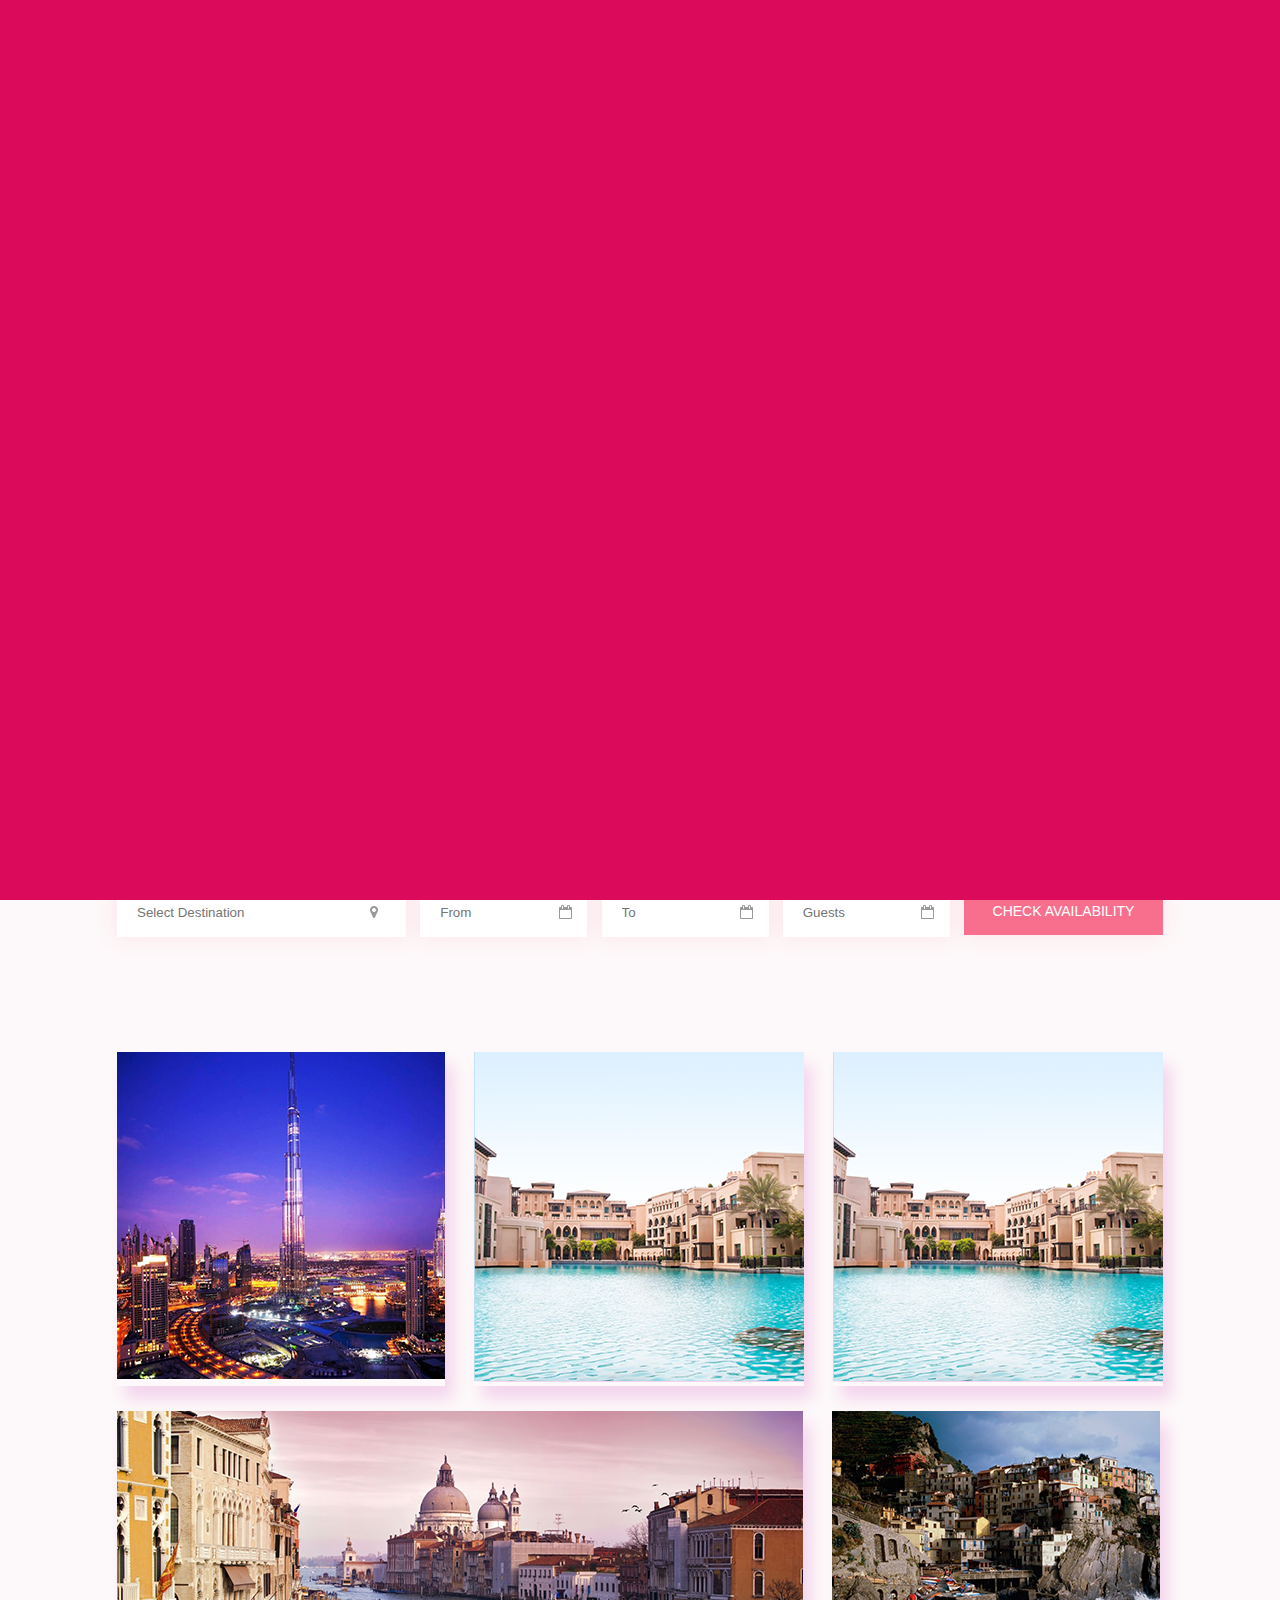
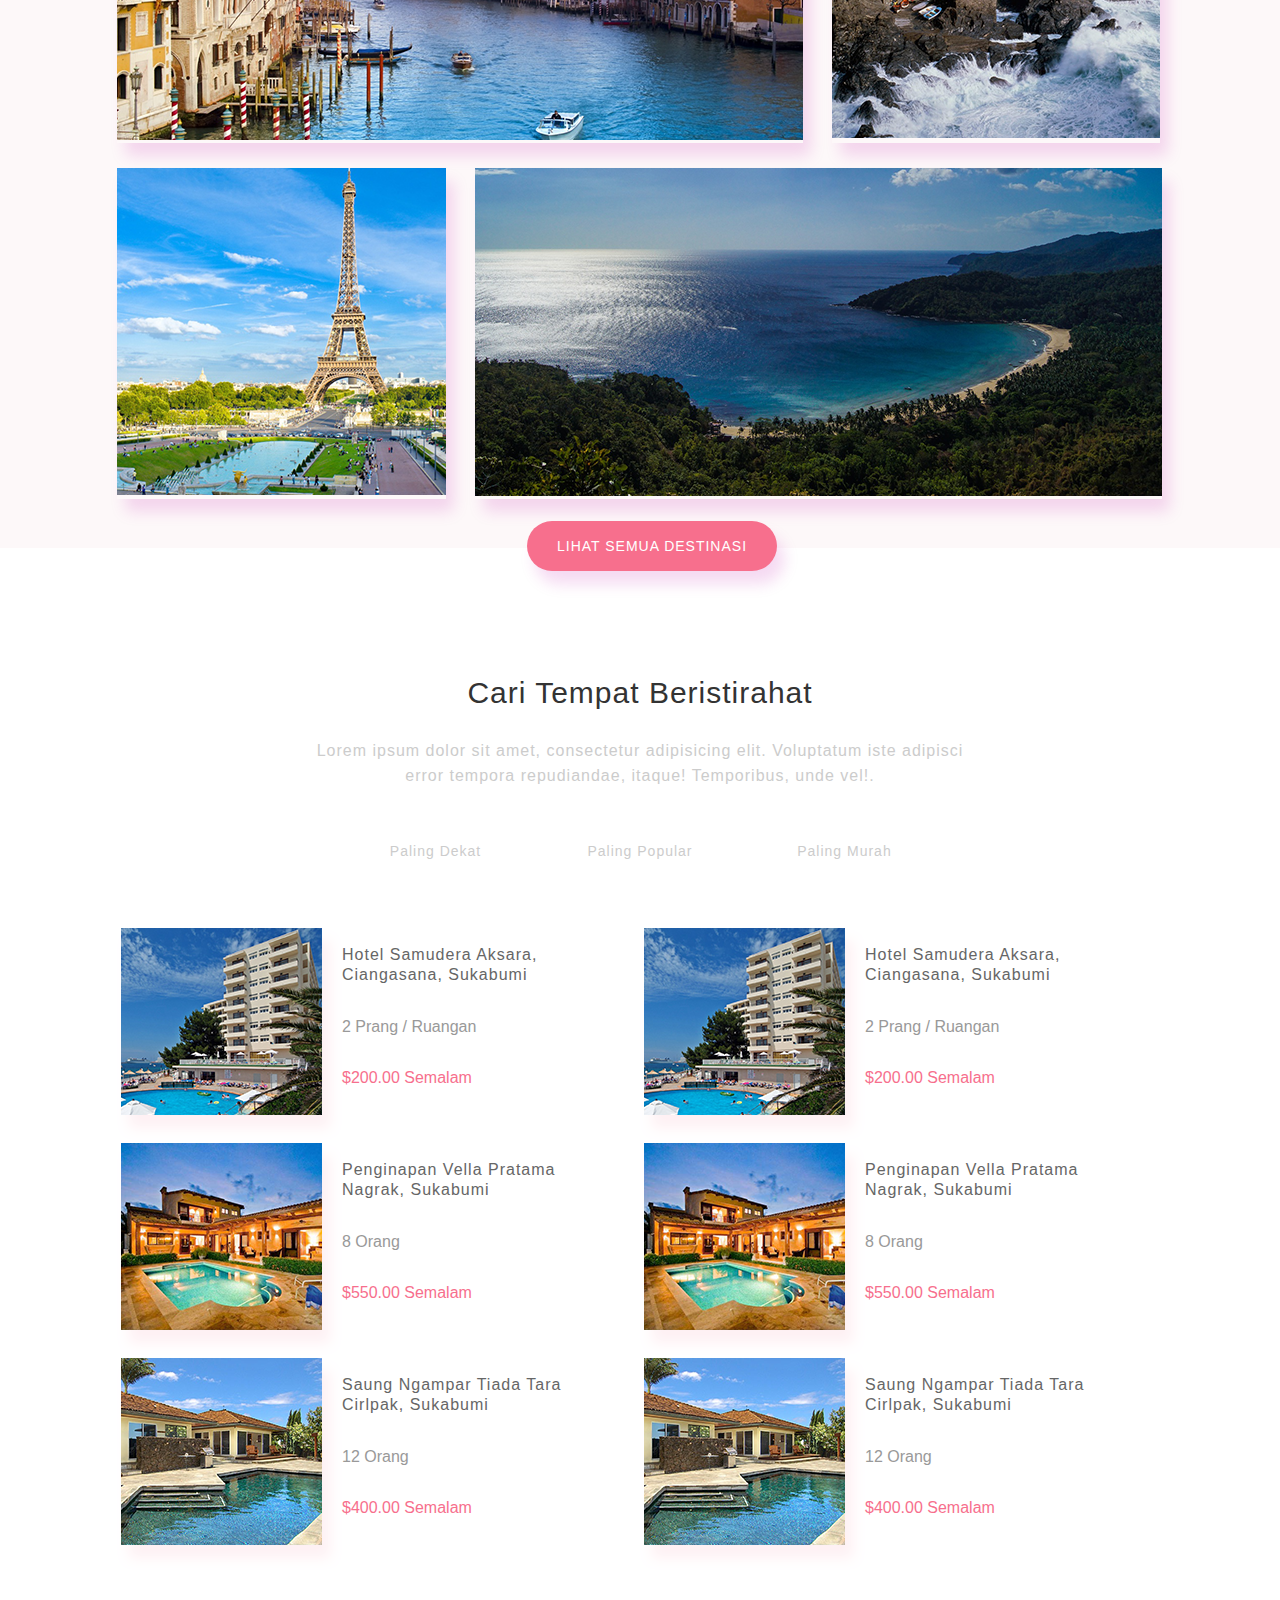
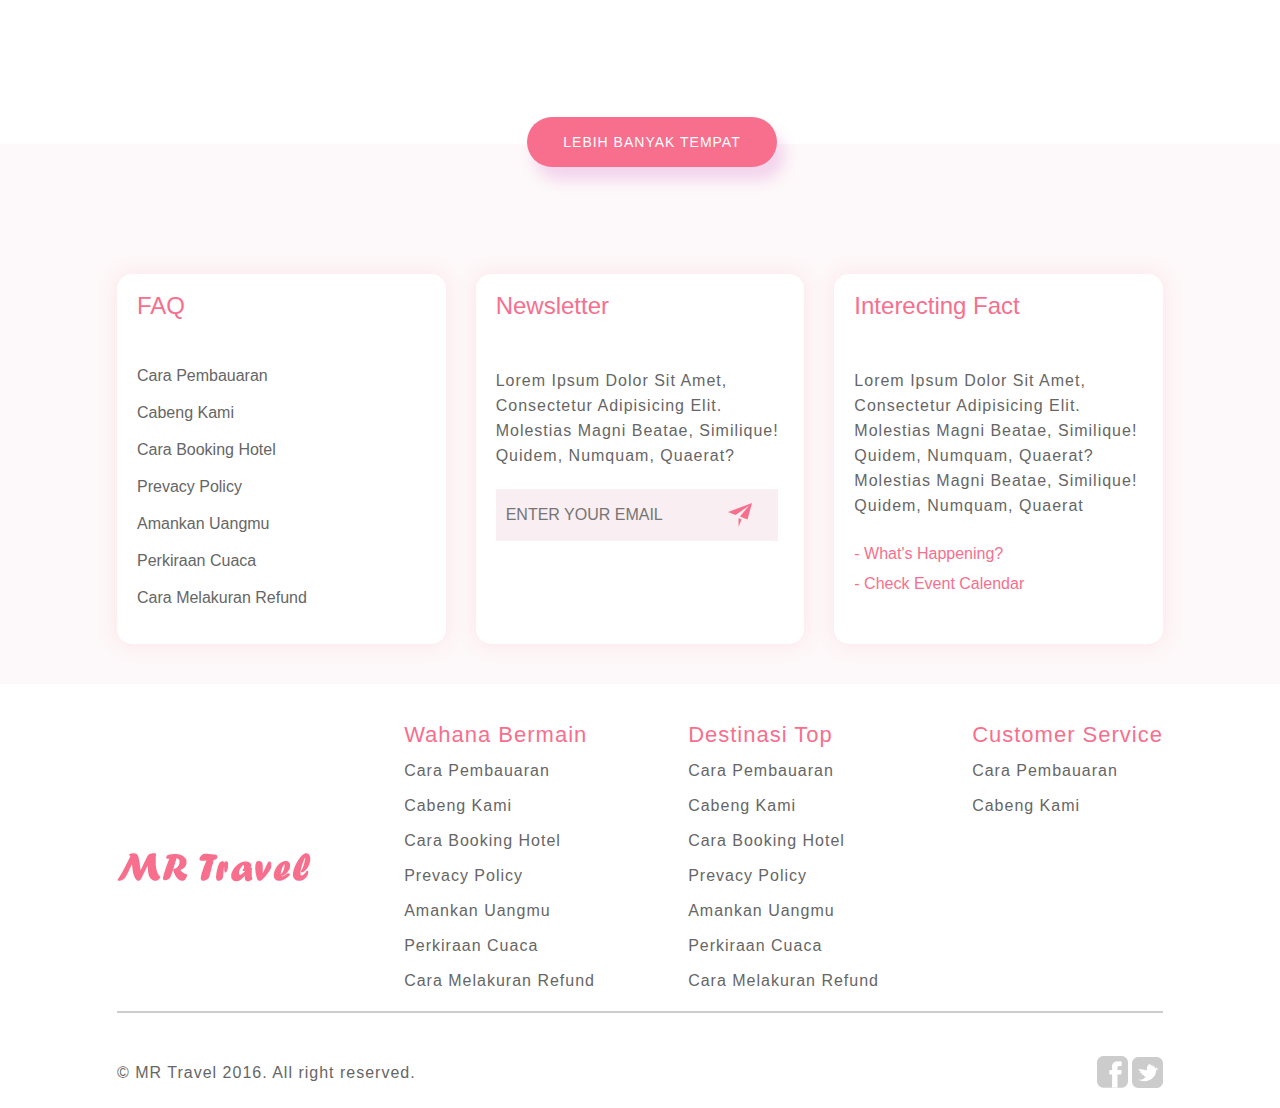
<file: index.html>
<!DOCTYPE html>
<html lang="en">
<head>
	<meta charset="UTF-8">
	<meta name="viewport" content="width=device-width, initial-scale=1.0">
	<title>Clean-Travel-Website</title>
	<link rel="stylesheet" href="css/reset.css">
	<link rel="stylesheet" href="css/style.css">
</head>
<body>
	<div class="main-wrappers">
		<!-- header -->
		<header>
			<div class="header wrapper">
				<div class="header-menu wrapper">
					<a href="index.html" class="logo">
						<img src="img/logo-travel.png" alt="Logo">
					</a>
					<nav class="header-menu-nav">
						<ul class="haeder-menu-nav_items">
							<li>
								<a href="index.html">accomodations</a>
							</li>
							<li>
								<a href="#accomodations">events</a>
							</li>
							<li>
								<a href="#destinations">destinations</a>
							</li>
							<li>
								<a href="#tripguides">trip guides</a>
							</li>
							<li>
								<a href="#about" class="header-menu-last">about us</a>
							</li>
						</ul>
					</nav>
				</div>
				<div class="main-search">
					<h1>welcome to mr travel<br> play and explorer</h1>
					<div class="search wrapper">
						<input type="text" placeholder="Cari Lokasi" class="search-cari" maxlength="30">
						<button class="btn-search">go</button>
					</div>	
				</div>
			</div>
		</header>
		<!--end header -->
		<!-- accomodation -->
		<section class="accomodation" id="accomodations">
			<div class="booking wrapper">
				<h2>buat sebuah agenda</h2>
				<div class="form-select">
					<input type="text" class="select-btn-bg" placeholder="select destination" maxlength="15">
					<input type="text" class="btn-form" placeholder="from" maxlength="15">
					<input type="text" class="btn-form" placeholder="to" maxlength="15">
					<input type="text" class="btn-form guets" placeholder="guests" maxlength="15">
					<button class="btn-check">check availability</button>
				</div>
				<div class="fotos-treval">
					<div class="fotos-trevel-container">
						<div class="fotos-treval-items">
							<img src="img/rectangle4.png" alt="City">
							<!-- hover -->
							<figcaption class="info-hover">
								<div class="info-hover-icon">
									<img src="img/Shape 1.png" alt="Icon" class="shape-img">
								</div>
								<h2>Dubai</h2>
								<p>الإمارات العربية المتحدة‎</p>
							</figcaption>
							<!--end hover -->
						</div>
						<div class="fotos-treval-items">
							<img src="img/rectangle2.png" alt="City">
							<!-- hover -->
							<figcaption class="info-hover">
								<div class="info-hover-icon">
									<img src="img/Shape 1.png" alt="Icon" class="shape-img">
								</div>
								<h2>raja ampat beach</h2>
								<p>indonesia</p>
							</figcaption>
							<!--end hover -->
						</div>
						<div class="fotos-treval-items one">
							<img src="img/rectangle2.png" alt="City">
							<!-- hover -->
							<figcaption class="info-hover">
								<div class="info-hover-icon">
									<img src="img/Shape 1.png" alt="Icon" class="shape-img">
								</div>
								<h2>raja ampat beach</h2>
								<p>indonesia</p>
							</figcaption>
							<!--end hover -->
						</div>
					</div>
					<div class="fotos-trevel-container">
						<div class="fotos-treval-items">
							<img src="img/rectangle6.png" alt="City">
							<!-- hover one -->
							<figcaption class="info-hover hover-one">
								<div class="info-hover-icon bg">
									<img src="img/Shape 1.png" alt="Icon" class="shape-img ">
								</div>
								<h2>Venezia</h2>
								<p class="text-bg">Italia</p>
							</figcaption>
							<!--end hover one -->
						</div>
						<div class="fotos-treval-items one">
							<img src="img/rectangle5.png" alt="City">
							<!-- hover -->
							<figcaption class="info-hover">
								<div class="info-hover-icon">
									<img src="img/Shape 1.png" alt="Icon" class="shape-img">
								</div>
								<h2>raja ampat beach</h2>
								<p>indonesia</p>
							</figcaption>
							<!--end hover -->
						</div>
					</div>
					<div class="fotos-trevel-container">					
						<div class="fotos-treval-items">
							<img src="img/rectangle7.png" alt="City">
							<!-- hover -->
							<figcaption class="info-hover">
								<div class="info-hover-icon">
									<img src="img/Shape 1.png" alt="Icon" class="shape-img">
								</div>
								<h2>raja ampat beach</h2>
								<p>indonesia</p>
							</figcaption>
							<!--end hover -->
						</div>
						<div class="fotos-treval-items one">
							<img src="img/rectangle8.png" alt="City">
							<!-- hover one -->
							<figcaption class="info-hover hover-one">
								<div class="info-hover-icon bg">
									<img src="img/Shape 1.png" alt="Icon" class="shape-img ">
								</div>
								<h2>Venezia</h2>
								<p class="text-bg">Italia</p>
							</figcaption>
							<!--end hover one -->
						</div>
					</div>
				</div>
				<button class="btn-submite">lihat semua destinasi</button>
			</div>
		</section>
		<!-- end accomodation -->
		<!-- explore -->
		<section class="explore" id="destinations">
			<div class="cari-tempat">
				<h3>cari tempat beristirahat</h3>
				<p>Lorem ipsum dolor sit amet, consectetur adipisicing elit. Voluptatum iste adipisci<br> error tempora repudiandae, itaque! Temporibus, unde vel!.</p>
			</div>
			<div class="explore-menu">
				<button class="paling">paling dekat</button>
				<button class="paling">paling popular</button>
				<button class="paling">paling murah</button>
			</div>
			<div class="hotel-fotos wrapper">
				<div class="hotel-foto-block">
					<div class="hotel-foto-item">
						<div class="foto-item">
							<img src="img/hotel1.png" alt="hotel">
						</div>
						<div class="item-text">
							<h4>hotel samudera aksara, ciangasana, sukabumi</h4>
							<span class="orang">2 prang / ruangan</span>
							<span class="price">$200.00 semalam</span>
						</div>
					</div>
					<div class="hotel-foto-item">
						<div class="foto-item">
							<img src="img/hotel2.png" alt="hotel">
						</div>
						<div class="item-text">
							<h4>penginapan vella pratama nagrak, sukabumi</h4>
							<span class="orang">8  orang</span>
							<span class="price">$550.00 semalam</span>
						</div>
					</div>
					<div class="hotel-foto-item">
						<div class="foto-item">
							<img src="img/hotel3.png" alt="hotel">
						</div>
						<div class="item-text">
							<h4>saung ngampar tiada tara cirlpak, sukabumi</h4>
							<span class="orang">12 orang</span>
							<span class="price">$400.00 semalam</span>
						</div>
					</div>
				</div>
				<div class="hotel-foto-block">
					<div class="hotel-foto-item">
						<div class="foto-item">
							<img src="img/hotel1.png" alt="hotel">
						</div>
						<div class="item-text">
							<h4>hotel samudera aksara, ciangasana, sukabumi</h4>
							<span class="orang">2 prang / ruangan</span>
							<span class="price">$200.00 semalam</span>
						</div>
					</div>
					<div class="hotel-foto-item">
						<div class="foto-item">
							<img src="img/hotel2.png" alt="hotel">
						</div>
						<div class="item-text">
							<h4>penginapan vella pratama nagrak, sukabumi</h4>
							<span class="orang">8  orang</span>
							<span class="price">$550.00 semalam</span>
						</div>
					</div>
					<div class="hotel-foto-item">
						<div class="foto-item">
							<img src="img/hotel3.png" alt="hotel">
						</div>
						<div class="item-text">
							<h4>saung ngampar tiada tara cirlpak, sukabumi</h4>
							<span class="orang">12 orang</span>
							<span class="price">$400.00 semalam</span>
						</div>
					</div>
				</div>
				<button class="btn-submite more">lebih banyak tempat</button>
			</div>
		</section>
		<!-- end explore -->
		<!-- FAQ -->
		<section class="faq" id="tripguides">
			<div class="faq-bloks wrapper">
				<div class="faqs-block">
					<h6>FAQ</h6>
					<p>cara pembauaran</p>
					<p>cabeng kami</p>
					<p>cara booking hotel</p>
					<p>prevacy policy</p>
					<p>amankan uangmu</p>
					<p>perkiraan cuaca</p>
					<p>cara melakuran refund</p>
				</div>
				<div class="faqs-block tex-up">
					<h6>newsletter</h6>
					<p>Lorem ipsum dolor sit amet, consectetur adipisicing elit. Molestias magni beatae, similique! Quidem, numquam, quaerat?</p>
					<input class="mail" placeholder="enter your email" maxlength="20"></input>
				</div>
				<div class="faqs-block tex-up">
					<h6>interecting Fact</h6>
					<p>Lorem ipsum dolor sit amet, consectetur adipisicing elit. Molestias magni beatae, similique! Quidem, numquam, quaerat?Molestias magni beatae, similique! Quidem, numquam, quaerat</p>
					<span>- what's happening?</span><br>
					<span>- check event calendar</span>
				</div>
			</div>
		</section>
		<!-- end FAQ -->
		<!-- footer -->
		<footer id="about">
			<div class="footer wrapper">
				<div class="footer-contact logo-f">
					<img src="img/logo-travel-footer.png" alt="Logo">
				</div>
				<div class="footer-contact">
					<h6>Wahana bermain</h6>
					<p>cara pembauaran</p>
					<p>cabeng kami</p>
					<p>cara booking hotel</p>
					<p>prevacy policy</p>
					<p>amankan uangmu</p>
					<p>perkiraan cuaca</p>
					<p>cara melakuran refund</p>
				</div>
				<div class="footer-contact">
					<h6>destinasi top</h6>
					<p>cara pembauaran</p>
					<p>cabeng kami</p>
					<p>cara booking hotel</p>
					<p>prevacy policy</p>
					<p>amankan uangmu</p>
					<p>perkiraan cuaca</p>
					<p>cara melakuran refund</p>
				</div>
				<div class="footer-contact">
					<h6>customer service</h6>
					<p>cara pembauaran</p>
					<p>cabeng kami</p>
				</div>
			</div>
			<div class="footer-social wrapper">
				<span>&copy MR Travel 2016. All right reserved.</span>
				<div class="social-icon-footer">
					<a href="#"><img src="img/fb.png" alt="fcbook"></a>
					<a href="#"><img src="img/twitter.png" alt="twitter"></a>
				</div>
			</div>
		</footer>
		<!-- end footer -->
	</div>
	<!-- button -->
	<button class="up" id="toTop"></button>
	<!-- end button -->
	
	<!-- jq script -->
	<!-- preload -->
	<!-- HelloPreload http://hello-site.ru/preloader/ -->
	<style type="text/css">#hellopreloader>p{display:none;}#hellopreloader_preload{display: block;position: fixed;z-index: 99999;top: 0;left: 0;width: 100%;height: 100%;min-width: 1000px;background: #DB0A5B url(http://hello-site.ru//main/images/preloads/tail-spin.svg) center center no-repeat;background-size:104px;}</style>
	<div id="hellopreloader"><div id="hellopreloader_preload"></div></div>
	<script type="text/javascript">var hellopreloader = document.getElementById("hellopreloader_preload");function fadeOutnojquery(el){el.style.opacity = 1;var interhellopreloader = setInterval(function(){el.style.opacity = el.style.opacity - 0.05;if (el.style.opacity <=0.05){ clearInterval(interhellopreloader);hellopreloader.style.display = "none";}},16);}window.onload = function(){setTimeout(function(){fadeOutnojquery(hellopreloader);},1500);};</script>
	<!-- HelloPreload http://hello-site.ru/preloader/ -->
	<!-- end preload -->
	<script
	src="https://code.jquery.com/jquery-3.2.1.min.js"
	integrity="sha256-hwg4gsxgFZhOsEEamdOYGBf13FyQuiTwlAQgxVSNgt4="
	crossorigin="anonymous">
</script>
<script>
	$(function() {
		$(window).scroll(function() {
			if($(this).scrollTop() != 0) {
				$('#toTop').fadeIn(); 
			} else { 
				$('#toTop').fadeOut(); 
			} 
		});
		$('#toTop').click(function() { 
			$('body,html').animate({scrollTop:0},800); 
		});
// scroll
$(function(){
	$('a[href^="#"]').click(function(){
		var target = $(this).attr('href');
    $('html, body').animate({scrollTop: $(target).offset().top}, 800);//800 - длительность скроллинга в мс
    return false; 
}); 
});
//end scroll
});
</script>
<!-- end jq script -->
</body>
</html>
</file>
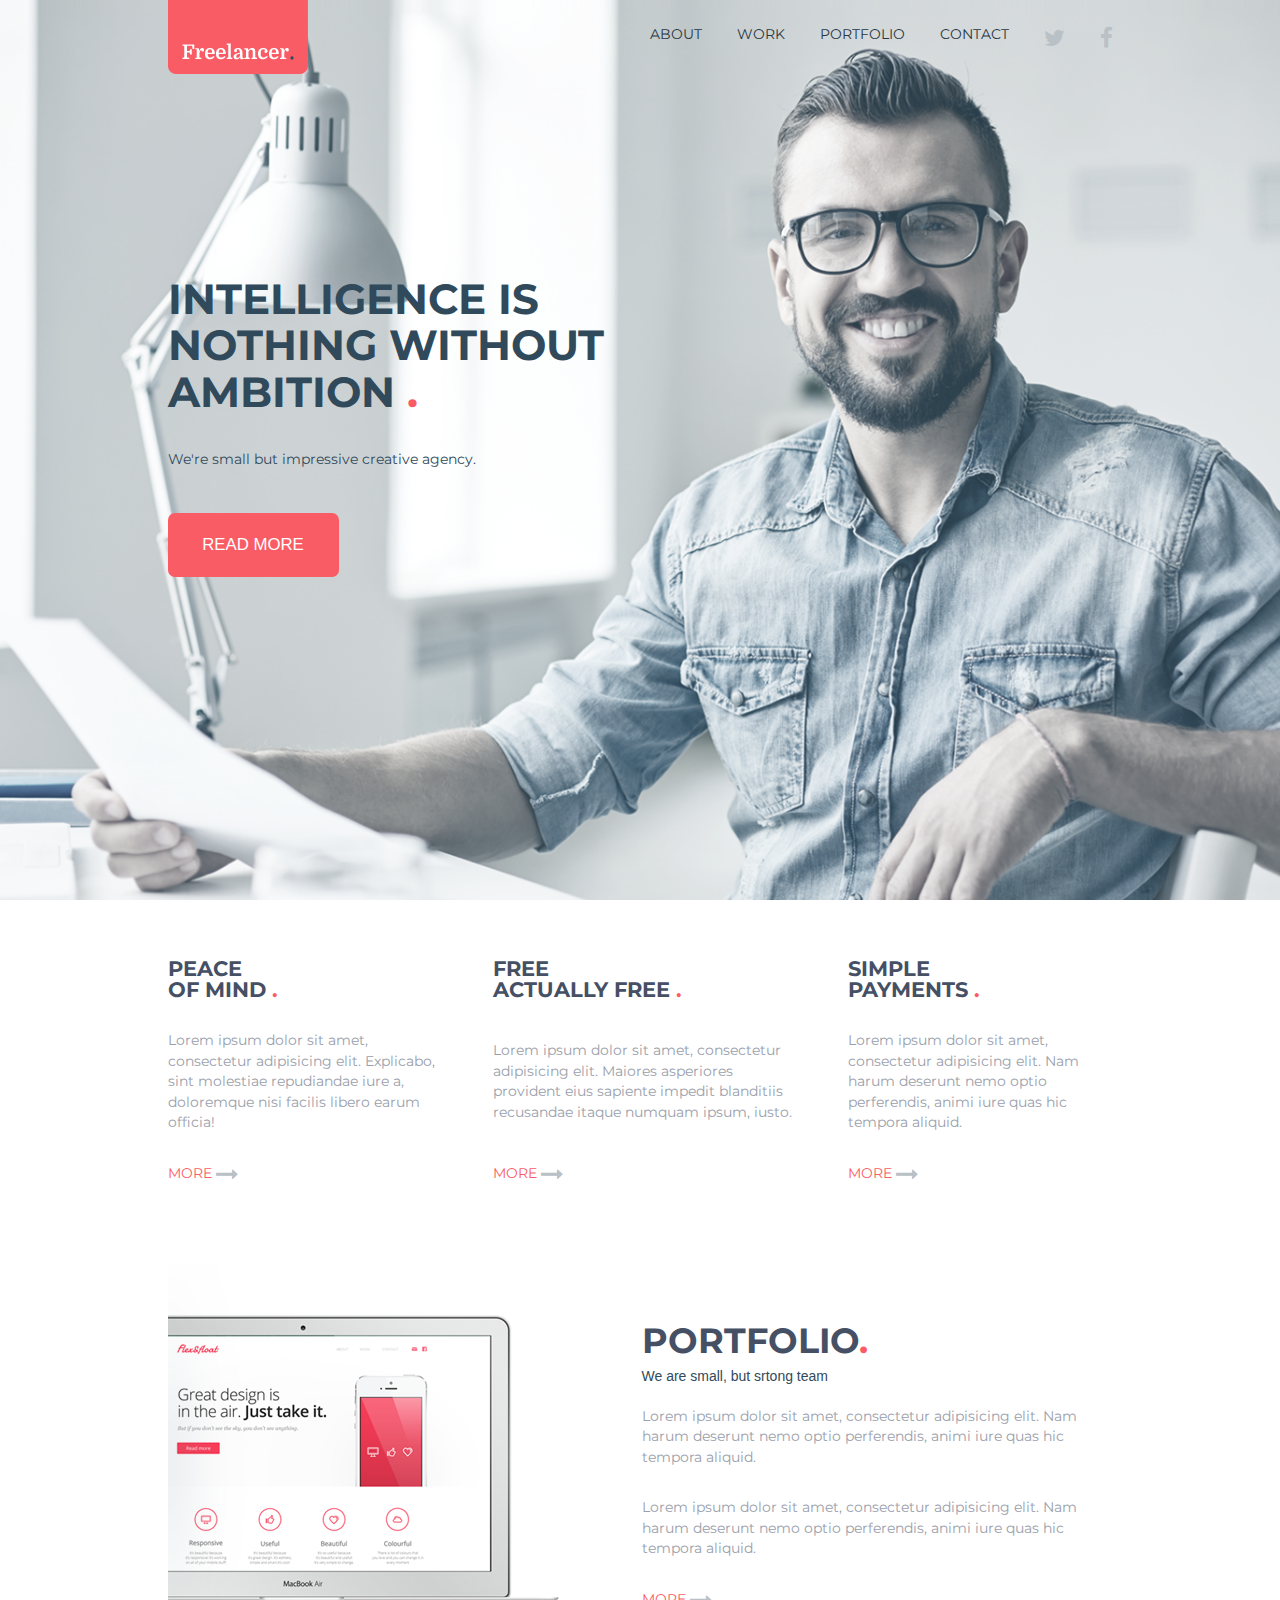
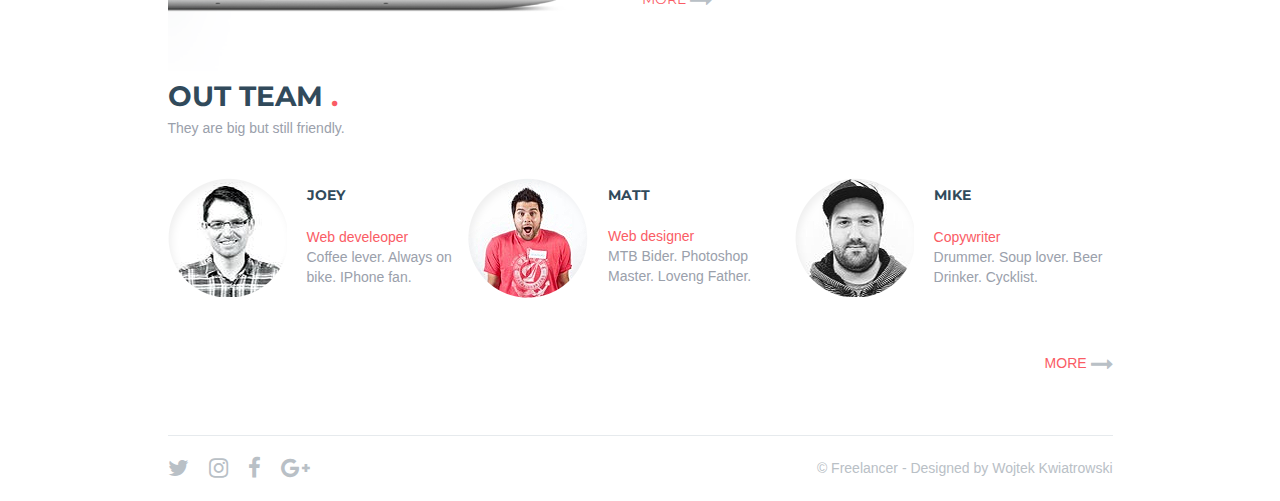
<file: freelancer/Index.html>
<!DOCTYPE html>
<html lang="en">
<head>
	<meta charset="UTF-8">
	<meta name="viewport" content="width=device-width, initial-scale=1">
	<title>Freelancer.</title>
	<link rel="stylesheet" href="style/reset.css">
	<link rel="stylesheet" href="libs/font-avesome/css/font-awesome.min.css">
	<link href="https://fonts.googleapis.com/css?family=Montserrat:400,500,700" rel="stylesheet">
	<link rel="stylesheet" href="style/style.css">	

</head>
<body>
	<!-- wrappers -->
	<div class="wrappers">
		<!-- header -->
		<header class="header">
			<div class="nav-bar container">
				<a href="Index.html" class="logo"><img src="img/Logo.png" alt="logo"></a>
				<ul class="menu">
					<li class="menu-items">
						<a href="Index.html">about</a>
					</li>
					<li class="menu-items">
						<a href="#works">work</a>
					</li>
					<li class="menu-items">
						<a href="#portfolio-main">portfolio</a>
					</li>
					<li class="menu-items">
						<a href="#contact-team">contact</a>
					</li>
					<li class="menu-items">
						<a href=""><i class="fa fa-twitter" aria-hidden="true"></i></a>
					</li>
					<li class="menu-items">
						<a href=""><i class="fa fa-facebook" aria-hidden="true"></i></a>
					</li>
				</ul>
			</div>
			<div class="header-title container">
				<h1>intelligence is<br> nothing without<br> ambition <span>.</span></h1>
				<p>We're small but impressive creative agency.</p>
				<button class="header-btn">read more</button>
			</div>
		</header>
		<!--end headeer  -->
		<!-- work -->
		<section class="work container" id="works">
			<div class="work-discription">
				<h2 class="work-title">peace<br> of mind <span>.</span></h2>
				<p class="discription">Lorem ipsum dolor sit amet, consectetur adipisicing elit. Explicabo, sint molestiae repudiandae iure a, doloremque nisi facilis libero earum officia!</p>
				<a href="" class="work-more">more <i class="fa fa-long-arrow-right" aria-hidden="true"></i></a>
			</div>
			<div class="work-discription">
				<h2  class="work-title">free<br> actually free <span>.</span></h2>
				<p class="discription">Lorem ipsum dolor sit amet, consectetur adipisicing elit. Maiores asperiores provident eius sapiente impedit blanditiis recusandae itaque numquam ipsum, iusto.</p>
				<a href="" class="work-more">more <i class="fa fa-long-arrow-right" aria-hidden="true"></i></a>
			</div>
			<div class="work-discription">
				<h2  class="work-title">simple<br> payments <span>.</span></h2>
				<p class="discription">Lorem ipsum dolor sit amet, consectetur adipisicing elit. Nam harum deserunt nemo optio perferendis, animi iure quas hic tempora aliquid.</p>
				<a href="" class="work-more">more <i class="fa fa-long-arrow-right" aria-hidden="true"></i></a>
			</div>
		</section>
		<!--end work  -->
		<!-- portfolio -->
		<section class="portfolio" id="portfolio-main">
			<div class="container flex">
				<div class="portfolio-img">
					<img src="img/MacBook.png" alt="macbook">
				</div>
				<div class="work-discription">
					<h2  class="work-title portfolio-title">portfolio<span>.</span></h2>
					<span class="portfolil-subtitle">We are small, but srtong team</span>
					<p class="discription portfolio-disc">Lorem ipsum dolor sit amet, consectetur adipisicing elit. Nam harum deserunt nemo optio perferendis, animi iure quas hic tempora aliquid.</p>
					<p class="discription">Lorem ipsum dolor sit amet, consectetur adipisicing elit. Nam harum deserunt nemo optio perferendis, animi iure quas hic tempora aliquid.</p>
					<a href="" class="work-more">more <i class="fa fa-long-arrow-right" aria-hidden="true"></i></a>
				</div>
			</div>
		</section>
		<!--end portfolio -->
		<!-- team -->
		<section class="team" id="contact-team">
			<div class="container">
				<div class="team-title">
					<h4 class="title-our">out team <span>.</span></h4>
					<p>They are big but still friendly.</p>
				</div>
				<div class="team-peaple">
					<div class="team-profile">
						<img src="img/joe.png" alt="joe" class="foto-profile">
						<div class="team-about">
							<h5>joey</h5>
							<span>Web develeoper</span>
							<p>Coffee lever. Always on bike. IPhone fan.</p>
						</div>
					</div>
					<div class="team-profile">
						<img src="img/matt.png" alt="matt" class="foto-profile">
						<div class="team-about">
							<h5>matt</h5>
							<span>Web designer</span>
							<p>MTB Bider. Photoshop Master. Loveng Father.</p>
						</div>
					</div>
					<div class="team-profile">
						<img src="img/mike.png" alt="mike" class="foto-profile">
						<div class="team-about">
							<h5>mike</h5>
							<span>Copywriter</span>
							<p>Drummer. Soup lover. Beer Drinker. Cycklist.</p>
						</div>
					</div>
				</div>
				<a href="#" class="team-btn">more <i class="fa fa-long-arrow-right" aria-hidden="true"></i></a>
			</div>
		</section>
		<!--end team  -->
		<!-- footer -->
		<footer class="footer">
			<div class="container">
				<div class="footer-social">
					<ul class="footer-icon">
						<li><a href="#"><i class="fa fa-twitter" aria-hidden="true"></i></a></li>
						<li><a href="#"><i class="fa fa-instagram" aria-hidden="true"></i></a></li>
						<li><a href="#"><i class="fa fa-facebook" aria-hidden="true"></i></a></li>
						<li><a href="#"><i class="fa fa-google-plus" aria-hidden="true"></i></a></li>
					</ul>
					<div class="copy">
						&copy Freelancer - Designed by Wojtek Kwiatrowski
					</div>
				</div>
			</div>
		</footer>
		<!--end footer  -->
	</div>
	<!--end wrappers  -->
	


	
</body>
</html>
</file>
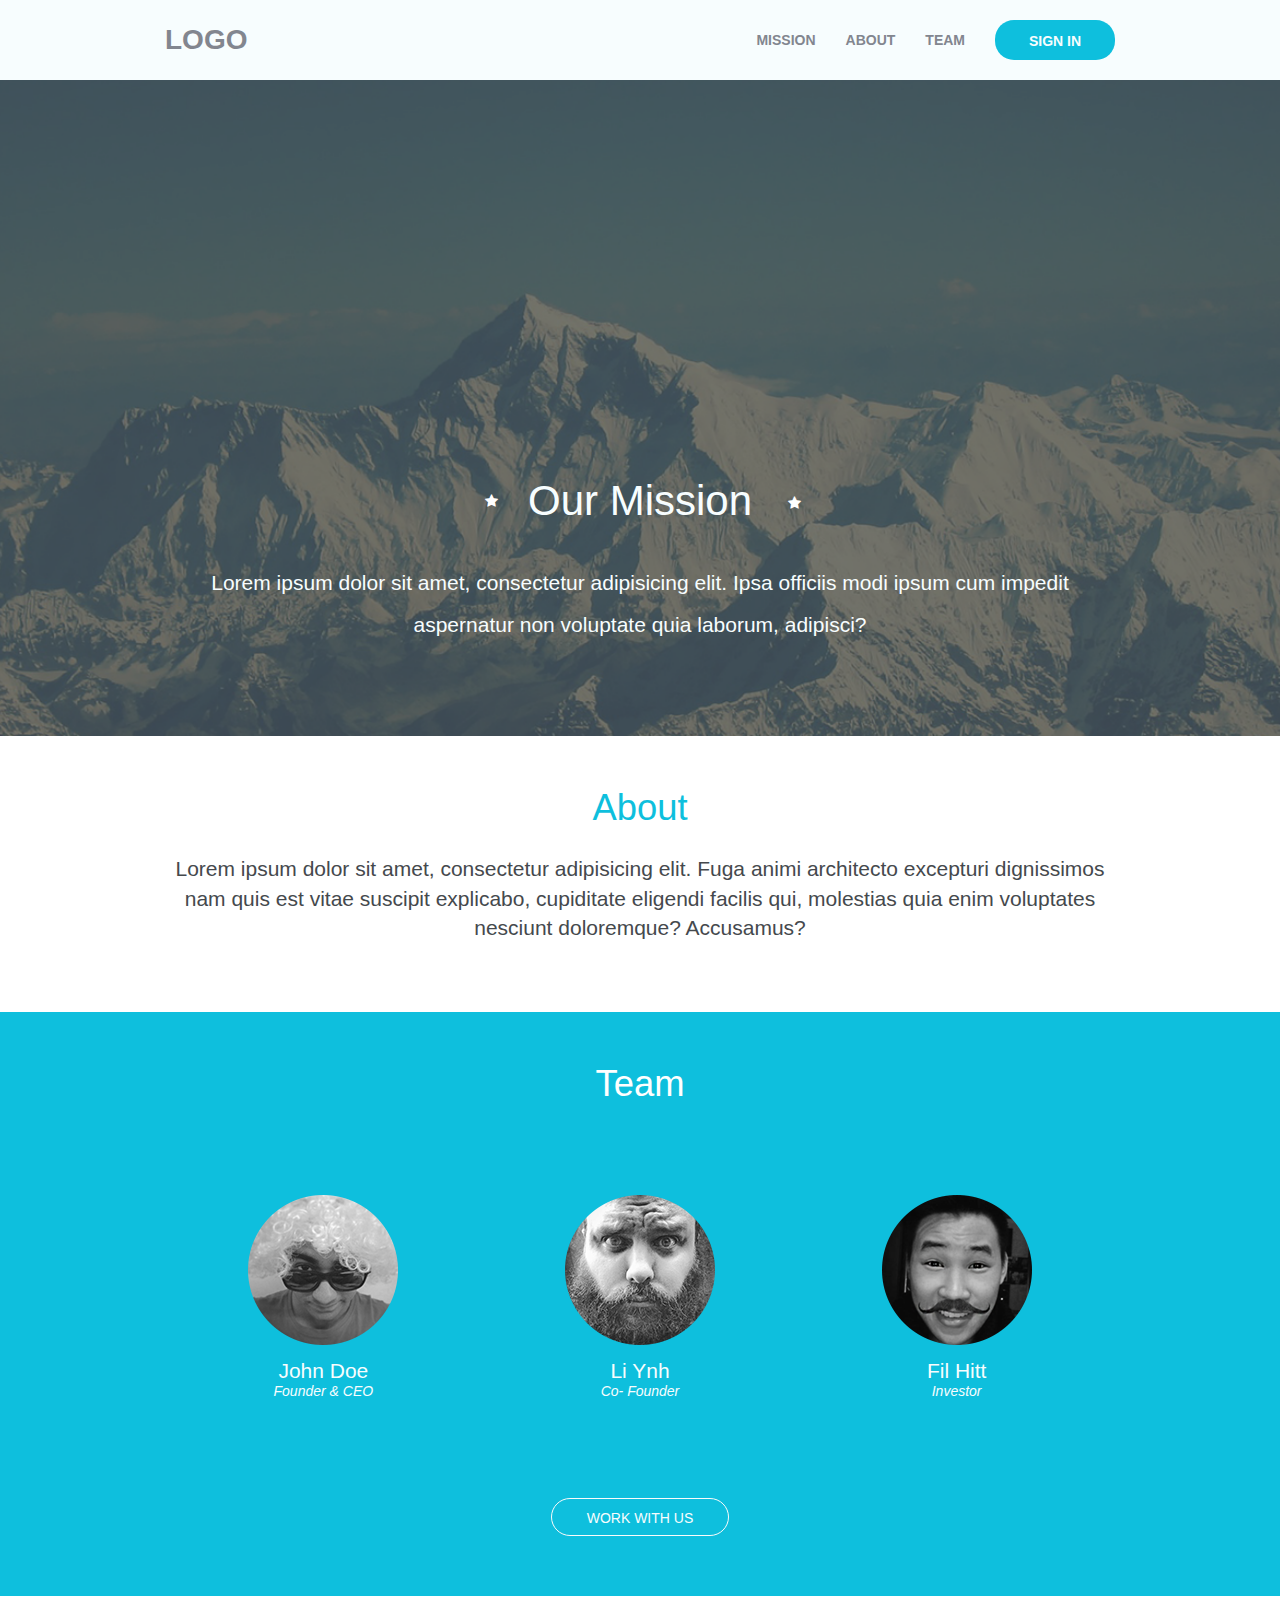
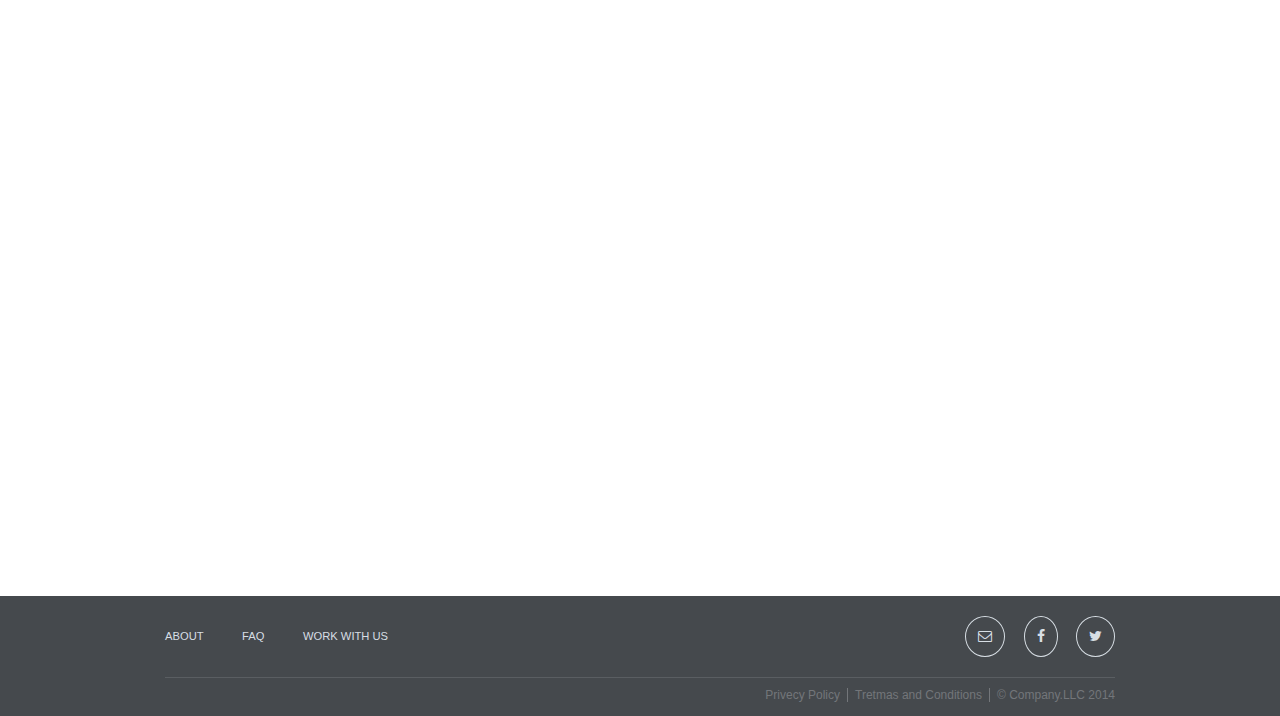
<file: mission/Index.html>
<!DOCTYPE html>
<html lang="en">
<head>
	<meta charset="UTF-8">
	<title>Mission</title>
	<link rel="stylesheet" href="style/reset.css">
	<link rel="stylesheet" href="style/style.css">
	<link rel="stylesheet" href="libs/font-avesome/css/font-awesome.min.css">
</head>
<body>
	<!-- wrapper -->
	<div class="wrapper">
		<!-- header -->
		<header class="header">
			<div class="container">
				<div class="top-nav">
					<div class="logo"><a href="#">logo</a></div>
					<nav>
						<a href="Index.html">mission</a>
						<a href="">about</a>
						<a href="">team</a>
						<a href="" class="btn">sign in</a>
					</nav>
				</div>
			</div>
		</header>
		<!--end headeer  -->
		<!-- intro -->
		<section class="intro">
			<div class="container">
				<div class="our-mission">
					<div class="our-title">
						<i class="fa fa-star left" aria-hidden="true"></i><h1>Our Mission</h1><i class="fa fa-star  right" aria-hidden="true"></i>
					</div>
					<p>Lorem ipsum dolor sit amet, consectetur adipisicing elit. Ipsa officiis modi ipsum cum impedit aspernatur non voluptate quia laborum, adipisci?</p>
				</div>
			</div>
		</section>
		<!--end intro  -->
		<!-- short -->
		<section class="short">
			<div class="container">
				<h2>about</h2>
				<p>Lorem ipsum dolor sit amet, consectetur adipisicing elit. Fuga animi architecto excepturi dignissimos nam quis est vitae suscipit explicabo, cupiditate eligendi facilis qui, molestias quia enim voluptates nesciunt doloremque? Accusamus?</p>
			</div>
		</section>
		<!--end short -->
		<!-- team -->
		<section class="team">
			<div class="container">
				<h2>team</h2>
				<div class="team-leader">
					<div class="team-items">
						<img src="img/john.png" alt="#">
						<h3 class="team-name">
							john doe
						</h3>
						<p class="scils">
							founder & CEO
						</p>
					</div>
					<div class="team-items">
						<img src="img/ellipse.png" alt="#">
						<h3 class="team-name">
							li ynh
						</h3>
						<p class="scils">
							Co- Founder
						</p>
					</div>
					<div class="team-items">
						<img src="img/ellipse 2.png" alt="#">
						<h3 class="team-name">
							fil hitt
						</h3>
						<p class="scils">
							investor
						</p>
					</div>
				</div>
				<div class="block-btn"><a href="#" class="scils-btn">work with us</a></div>
			</div>
		</section>
		<!--end team  -->
		<!-- map -->
		<section id="map"></section>	
		<!--end map  -->
		<!-- footer -->
		<footer>
			<div class="container">
				<div class="footer-container">
					<div class="footer-contact">
						<div class="about-us">
							<a href="#">about</a>
							<a href="#">faq</a>
							<a href="#">work with us</a>
						</div>
						<div class="footer-social">
							<a href="#"><i class="fa fa-envelope-o" aria-hidden="true"></i></a>
							<a href="#"><i class="fa fa-facebook t" aria-hidden="true"></i></a>
							<a href="#"><i class="fa fa-twitter" aria-hidden="true"></i></a>
						</div>
					</div>
					<div class="footer-copy">
						<span class="company">Privecy Policy</span>
						<span class="company">Tretmas and Conditions</span>
						<span class="company">&copy; Company.LLC 2014 </span>
					</div>
				</div>
			</div>
		</footer>
	</div>

	<!--end wrapper  -->
	<script src="http://api-maps.yandex.ru/2.0/?load=package.full&lang=ru-RU" type="text/javascript"></script>
	<script type="text/javascript">
		var myMap;
  ymaps.ready(init); // Ожидание загрузки API с сервера Яндекса
  function init () {
  	myMap = new ymaps.Map("map", {
      center: [55.76, 37.64], // Координаты центра карты
      zoom: 10 // Zoom
    });
  }
</script>
</body>
</html>
</file>
<file: css/style.css>
/*common styles*/
	body { position: relative; }
	.wrapper {
		width: 1046px;
		margin: 0 auto;
	}
	html, body { font-family: sans-serif; }
	* { text-decoration: none; }
	/*common styles*/
	/*header*/

	header {
		width: 100%;
		height: 788px;
		background: url(../img/venice-bg-header.jpg) no-repeat center center; 
		-webkit-background-size: cover;
		background-size: cover;
		overflow: hidden;
		position: relative;
	}
	.main-search { margin: 0 auto; }
	.logo { margin-bottom: 10px; }
	.header-menu {
		width: 100%;
		height: 71px;
		display: flex;
		justify-content: space-between;
		align-items: center;
	}
	.haeder-menu-nav_items {
		display: flex;
		justify-content: space-between;
	}
	.haeder-menu-nav_items li a {
		display: inline-block;
		font-size: 14px;
		font-family: sans-serif;
		color: rgba(255, 255, 255, 0.302);
		line-height: 1.2;
		text-transform: capitalize;
		margin-left:  40px;
		padding-bottom: 13px;
		transition: all .3s;
		letter-spacing: 1px;
		border-bottom: 2px solid transparent;
		opacity: 1;
	}
	.haeder-menu-nav_items li a:hover {
		color: #fff;
		border-bottom: 2px solid #fff;
		opacity: 1;
	}
	h1 {
		letter-spacing: 2px;
		text-align: center;
		text-transform: uppercase;
		font-size: 48px;
		font-weight: bold;
		color: #fff;
		line-height: 1.2;
		text-shadow: 2.5px 4.33px 20px rgba(0, 0, 0, 0.3);
		margin-top: 190px;
	}
	.search {
		text-align: center;
		position: relative;
		margin-top: 50px;
	}
	.search-cari {
		width: 400px;
		height: 50px;
		padding-left: 60px;
		border-radius: 30px;
		outline: none;
		border: none;
		font-size: 14px;
		background: #fff url('../img/search.png') no-repeat ;
		background-position: 7% 50%;
		box-shadow: 2.5px 4.33px 20px 0px rgba(0, 0, 0, 0.3);
	}
	.btn-search {
		width: 117px;
		height: 57px;
		position: absolute;
		right: 286px;
		top: -4px;
		border-radius: 30px;
		outline: none;
		border: none;
		font-size: 18px;
		text-transform: capitalize;
		color: #fff;
		cursor: pointer;
		background-color: rgb(247, 111, 141);
		box-shadow: 2.5px 4.33px 20px 0px rgba(0, 0, 0, 0.3);
	}
	/*end header*/
	/*accomodations*/
	.accomodation {
		width: 100%;
		height: 1360px;
		background-color: #fdf8f9;
	}
	.span-raja { position: absolute; }
	.booking { position: relative; }
	h2 {
		font-size: 18px;
		font-family: sans-serif;
		color: rgb(98, 97, 97);
		text-transform: uppercase;
		line-height: 1.056;
		text-align: center;
		padding-top: 40px;
	}
	.form-select {
		display: flex;
		justify-content: space-between;
		margin-top: 40px;
	}
	.btn-check {
		width: 199px;
		height: 48px;
		font-size: 14px;
		font-family: sans-serif;
		color: rgb(255, 255, 255);
		text-transform: uppercase;
		line-height: 1.357;
		background-color: rgb(247, 111, 141);
		box-shadow: 0px 0px 20px 0px rgba(247, 111, 141, 0.15);
		border: none;
		cursor: pointer;
		outline: none;
		transition: all .3s;
		outline: none;
	}
	.btn-check:hover {background-color:#e75d7c;}
	.select-btn-bg {
		width: 267px;
		height: 48px;
		background: #fff url('../img/location-icon.png') no-repeat ;
		background-position: 90% 50%;
		box-shadow: 0px 0px 20px 0px rgba(247, 111, 141, 0.15);
		border: none;
		text-transform: capitalize;
		padding-left: 20px;
		outline: none;
	}
	.btn-form {
		width: 145px;
		height: 48px;
		background: #fff url('../img/date-icon.png') no-repeat ;
		background-position: 90% 50%;
		box-shadow: 0px 0px 20px 0px rgba(247, 111, 141, 0.15);
		border: none;
		text-transform: capitalize;
		padding-left: 20px;
		outline: none;
	}
	.guests {
		width: 145px;
		height: 48px;
		background: #fff url('../img/guests-icon.png') no-repeat ;
		background-position: 90% 50%;
		box-shadow: 0px 0px 20px 0px rgba(247, 111, 141, 0.15);
		border: none;
		text-transform: capitalize;
		padding-left: 20px;
		outline: none;
	}
	.fotos-treval-items {
		position: relative;
		box-shadow: 7.5px 12.99px 15px 0px rgba(189, 10, 170, 0.15);
		margin-right: 29px;
		margin-top: 25px;
	}
	.one {margin-right: 0;}

	.fotos-treval-items img {
		width: 100%; 
		height: auto;
		cursor: pointer;
		opacity: 1; 
		transition: all .3s;
	}
	/*hover*/
	.fotos-treval-items {
		position: relative;
		display: inline-block;

	}
	.info-hover {
		width: 100%;
		height: 100%;
		display: inline-block;
		position: absolute;
		top: 0;
		left: 0;
		opacity: 0;
		color: #fff;
		cursor: pointer;
		transition: all .3s;
		background-color:  rgba(189, 10, 170, 0.60);
	}
	.info-hover h2 {
		color: #fff;
		text-transform: capitalize;
		font-size: 20px;
	
	}
	.info-hover p {
		text-transform:capitalize;
		margin-top: 15px;
		margin-left: 126px;
	}
	.info-hover-icon {
		width: 35px;
		height: 35px;
		margin-left: 155px;
		margin-top: 80px;
	}
	.fotos-treval-items:hover .info-hover { opacity: 1; }
	.bg { margin-left: 330px; }
	.text-bg { padding-left: 200px; }
	/*end hover*/
	.fotos-trevel-container { display: flex; }
	.fotos-treval {
		display: flex;
		flex-wrap: wrap;
		margin-top: 90px;
	}
	.btn-submite {
		width: 250px;
		height: 50px;
		position: absolute;
		left: 410px;
		top: 1333px;
		border-radius: 30px;
		text-transform: uppercase;
		color: #fff;
		cursor: pointer;
		border: none;
		font-size: 14px;
		letter-spacing: 1px;
		background-color: rgb(247, 111, 141);
		box-shadow: 7.5px 12.99px 15px 0px rgba(189, 10, 170, 0.15);
		transition: all .3s;
		outline: none;
	}
	.btn-submite:hover { background-color:#e75d7c; }
	/*end accomodations*/
	/*explore*/
	.explore {
		width: 100%;
		height: 1066px;
		position: relative;
	}
	.explore-menu{
		text-align: center;
		margin-top: 45px;
	}
	.cari-tempat {
		display: flex;
		flex-direction: column;
		justify-content: center;
		align-items: center;
		margin-top: 130px;
	}
	h3 {
		text-transform: capitalize;
		font-size: 30px;
		color: #333333;
		letter-spacing: 1px;
		margin-bottom: 30px;
	}
	.cari-tempat p {
		color: #ccc;
		text-align: center;
		line-height: 25px;
		letter-spacing: 1px;
	}
	.paling {
		width: 200px;
		height: 35px;
		font-size: 14px;
		letter-spacing: 1px;
		border-radius:  30px;
		border: none;
		color: #ccc;
		text-transform: capitalize;
		cursor: pointer;
		outline: none;
		background-color: rgb(255, 255, 255);
		transition: all .3s;
	}
	.paling:hover {
		color: #f76f8d;
		box-shadow: 0px 0px 20px 0px rgba(247, 111, 141, 0.15);
	}
	.item-text h4 {
		color: #666;
		text-transform: capitalize;
		letter-spacing: 1px;
		line-height: 20px;
	}
	.orang {
		color: #999;
		text-transform: capitalize;
	}
	.price {
		color: #f76f8d;
		text-transform: capitalize;
	}
	.hotel-fotos {
		position: relative;
		margin-top: 60px;
		display: flex;
		justify-content: space-around;
	}
	.hotel-foto-item { display: flex; }
	.item-text {
		display: flex;
		flex-direction: column;
		justify-content: space-around;
		margin-bottom: 40px;
	}
	.hotel-foto-block { margin-right: 40px; }
	.more {
		position: absolute;
		top: 789px;
		left: 410px;
	}
	/*end explore*/
	/*faq*/
	.faq {
		width: 100%;
		height: 540px;
		background-color: #fdf8f9;
		display: flex;
		justify-content: space-around;
	}
	.faq-bloks {
		display: flex;
		justify-content: space-between;
	}
	.faqs-block {
		width: 330px;
		height: 330px;
		margin-right: 30px;
		background-color: #fff;
		padding: 20px;
		margin-top: 130px;
		border-radius: 15px;
		box-shadow: 0px 0px 20px 0px rgba(247, 111, 141, 0.15);
	}
	.faqs-block:last-child { margin-right: 0; }
	.faqs-block h6 {
		font-size: 24px;
		color: #f76f8d;
		padding-bottom: 50px;
	}
	.faqs-block p {
		color: #666;
		text-transform: capitalize;
		padding-bottom: 21px;
	}

	.tex-up { text-transform: capitalize; }
	.tex-up p {
		letter-spacing: 1px;
		line-height: 25px;
	}
	.mail {
		width: 270px;
		height: 50px;
		border: none;
		font-size: 16px;
		text-transform: uppercase;
		background:  #f9eef1 url('../img/Path.png') no-repeat ;
		background-position: 90% 50%;
		padding-left: 10px;
		outline: none;
		cursor: pointer;
	}
	.faqs-block span {
		color: #f76f8d;
		line-height: 30px;
	}
	/*end faq*/
	/*footer*/
	footer {
		width: 100%;
		height: 366px;
	}
	.footer {
		margin-top: 40px;
		display: flex;
		justify-content: space-between;
	}
	.logo-f {
		display: flex;
		justify-content: center;
		align-items: center;
	}
	.footer-contact h6 {
		font-size: 22px;
		color: #f76f8d;
		text-transform: capitalize;
		letter-spacing: 1px;
		margin-bottom: 20px;
	}
	.footer-contact p {
		color: #666;
		text-transform: capitalize;
		letter-spacing: 1px;
		line-height: 10px;
		margin-bottom: 25px;
	}
	.footer-social {
		height: 70px;
		display: flex;
		justify-content: space-between;
		align-items: center;
		border-top: 2px solid #ccc;
		padding-top: 25px;
	}
	.footer-social span {
		color: #666;
		letter-spacing: 1px;
	}
	/*end footer*/
	/*up*/
	.up {
		width: 60px;
		height: 35px;
		position:fixed;
		bottom:60px;
		right:35px;
		border-radius: 30px;
		border: none;
		text-transform: uppercase;
		font-size: 14px;
		color: #fff;
		background: #fff url(../img/arrow-up.png) no-repeat;
		background-position: 50% 55%;
		cursor: pointer;
		box-shadow: 5px 5px 20px 5px rgba(247, 111, 141, 0.15);
		outline: none;
	}
/*=============================================*/
</file>
<file: freelancer/style/style.css>
html, body{
	font-family: 'Montserrat', sans-serif;
	font-size: 14px;
	height: 100%;
	min-height: 100%;
}
/*arrow*/
.fa-long-arrow-right { vertical-align: middle; }
/*end arrow*/
/*header*/
.container {
	max-width: 945px;
	margin: 0 auto;
	position: relative;
}
.header {
	position: relative;
	background: url('../img/heroimg.png')no-repeat center 0 / cover;
	height: 100vh;
	background-attachment: fixed;
}
.nav-bar {
	display: flex;
	align-items: center;
	justify-content: space-between;
}
.menu {
	display: flex;
}
.menu a {
	font-size: 1rem;
	text-transform: uppercase;
	text-decoration: none;
	color: #263742;
	transition: .3s;
}
.menu a:hover {
	color: #fa5c65; 
}
.menu-items {
	margin-right: 35px;
	font-family: 'Montserrat', sans-serif;
}
.menu-items:last-child {
	margin-right: 0;
}
.fa { 
	color: #b9c0c6; 
	font-size: 1.3rem;
	transition: .3s;
	font-size: 1.6rem;
}
.fa:hover {
	color: #fa5c65;
} 
.header-title {
	padding-top: 200px;

}
.header-title h1 {
	color: #314a5b;
	font-size: 3rem;
	font-weight: bold;
	font-family: 'Montserrat', sans-serif;
	text-transform: uppercase;
	line-height: 1.104;
	text-align: left;
}
.header-title h1 span { color: #fa5c65; }

.header-title p {
	color: #314a5b;
	line-height: 2.017;
	text-align: left;
	padding-top: 30px;
}
.header-btn {
	width: 171px;
	height: 64px;
	border-radius: 7px;
	background-color: rgb(250, 92, 101);
	color: #fff;
	font-size: 1.2rem;
	text-transform: uppercase;
	border: none;
	cursor: pointer;
	margin-top: 40px;
	outline: none;
}
/*end header*/
/*work*/
.work {
	width: 100%;
	display: flex;
}
.work-discription {
	margin-top: 58px;
	margin-right: 50px;
	display: flex;
	flex-direction: column;
	justify-content: space-between;
}
.work-discription:last-child {
	margin-right: 0;
}
.work-title {
	font-size: 1.5rem;
	font-family: "Montserrat";
	color: rgb(70, 80, 101);
	font-weight: bold;
	text-transform: uppercase;
	line-height: 1;
	text-align: left;
	margin-bottom: 30px;
}
.work-title span {
	color: #fa5c65;
}
.discription {
	font-size: 1rem;
	font-family: "Montserrat";
	color: rgb(154, 160, 171);
	line-height: 1.467;
	text-align: left;
	margin-bottom: 30px;
}
.work-more {
	text-decoration: none;
	font-size: 1rem;
	font-family: "Montserrat";
	color: rgb(250, 92, 101);
	text-transform: uppercase;
	line-height: 1.429;
}

/*end work*/
/*portfolio*/
.flex {
	display: flex;
	margin-top: 80px;
	align-items: flex-start;
}
.portfolio-img { margin-right: 50px; }
.portfolio-title {
	font-size: 2.5rem;
	margin-bottom: 10px;
}
.portfolil-subtitle {
	font-size: 1rem;
	margin-bottom: 20px;
  font-family: sans-serif;
  color: rgb(49, 74, 91);
  line-height: 1.25;
  text-align: left;
}
/*end portfolio*/
/*team*/
.team-title {
	margin-bottom: 40px;
}
 .title-our {
	font-size: 2rem;
  font-family: "Montserrat";
  color: rgb(49, 74, 91);
  font-weight: bold;
  text-transform: uppercase;
  line-height: 1.683;
  text-align: left;
 }
 .team-profile {
 	display: flex;
 }
 .title-our span {	color: #fa5c65; }
  .team-title p {
	font-size: 1rem;
  font-family: sans-serif;
  color: #9aa0ab;
  line-height: 1.25;
  text-align: left;
 }
.team-peaple {
	display: flex;
	align-items: center;
	justify-content: space-between;
	margin-bottom: 55px;
}
.team-about {
	margin-left: 20px;
}
.team-about span {
	color: #fa5c65;
	font-size: 1rem;
  font-family: sans-serif;
  line-height: 1.429;
  text-align: left;
}
.team-about p {
	font-size: 14px;
 font-family: sans-serif;
  color: rgb(154, 160, 171);
  line-height: 1.429;
  text-align: left;
}
.team-profile h5{
	font-size: 1rem;
  font-family: "Montserrat";
  color: rgb(49, 74, 91);
  font-weight: bold;
  text-transform: uppercase;
  line-height: 2.448;
  text-align: left;
  margin-bottom: 14px;
}
 /*btn*/
 .team-btn {
 	color: #fa5c65;
 	text-decoration: none;
 	font-size: 1rem;
  font-family: sans-serif;
  text-transform: uppercase;
  line-height: 1.429;
  text-align: right;
  display: block;
 }
/*end team*/
/*footer*/
.footer-icon {
	display: flex;
}
.footer-icon li {
	margin-right: 20px;
}
.footer-social {
	border-top: 1px solid #e6eaed;
	margin-top: 60px;
	display: flex;
	align-items: center;
	justify-content: space-between;
}
.copy {
	font-size: 1rem;
  font-family: sans-serif;
  color: rgb(185, 192, 198);
  line-height: 4.615;
  text-align: right;
}
/*end footer*/

/*media*/
@media all and (max-width: 945px) {
		.logo {
			display: none;
		}
		.nav-bar {
			padding-top: 25px;
			display: flex;
			justify-content: center;
		}
		.header-title {
			display: flex;
			flex-direction: column;
			align-items: center;
		}
		.work {
		width: 95%;
		}
		.portfolio {
			width: 95%;
		}
		.team-title {
			display: flex;
			flex-direction: column;
			align-items: center;
		}
		.team-peaple {
			display: flex;
			flex-direction: column;
		}
		.team-profile {
			margin-top: 25px;
		}
		.team-btn  {
			text-align: center;
		}
		.footer-social {
			display: flex;
			justify-content: center;
		}
  }
</file>
<file: mission/style/style.css>
html, body {
	font-size: 14px;
}
.wrapper {
	display: flex;
	flex-direction: column;
}
.container {
	max-width: 950px;
	margin: 0 auto;
	position: relative;
}
.header {
	background: #f7fdfe;
}
nav {
	height: 100%;
	display: flex;
	align-items: center;
}
nav a { 
	text-decoration: none;
	text-transform: uppercase;
	font-size: 1rem;
	font-weight: bold;
	font-family: sans-serif;
	color: #82868f;
	margin-left: 30px;
}

.top-nav {
	width: 100%;
	height: 80px;
	display: flex;
	align-items: center;
	justify-content: space-between;
}
.logo a {
	color: #82868f;
	font-size: 2rem;
	text-transform: uppercase;
	text-decoration: none;
	font-weight: bold;
	font-family: sans-serif;
}
.btn {
	width: 120px;
	height: 40px;
	border-radius: 19px;
	background: #0ebfdd;
	color: #f7fdfe;
	display: block;
	box-sizing: border-box;
	text-align: center;
	padding: 14px 27px;
}
/*intro*/
.intro {
	background: url('../img/bgi.png')no-repeat center center;
	-webkit-background-size: cover;
	background-size: cover;
}
.our-mission {
	position: relative;
}
.our-mission h1 {
	font-size: 3rem;
	color: #f7fdfe;
	font-family: sans-serif;
	text-align: center;
	padding-top: 400px;
	padding-bottom: 40px;
}
.our-mission p {
	font-size: 1.5rem;
	font-family: sans-serif;
	color: #f7fdfe;
	text-align: center;
	padding-bottom: 90px;
	line-height: 2;
}
.left {
	position: absolute;
	left: 320px;
	top: 414px;
	color: #fff;
}
.right {
	position: absolute;
	left: 623px;
	top: 416px;
	color: #fff;
}
/*end intro*/
/*short*/
.short h2 {
	font-size: 2.6rem;
	font-family: sans-serif;
	color: rgb(14, 191, 221);
	line-height: 0.636;
	text-align: center;
	text-transform: capitalize;
	padding-top: 60px;
}
.short p {
	font-size: 1.5rem;
	font-family: sans-serif;
	color: rgb(69, 73, 77);
	line-height: 1.4;
	text-align: center;
	padding-top: 35px;
	padding-bottom: 70px;
}
/*end short*/
/*team*/
.team {
	background: #0ebfdd;
}
.team-leader {
	display: flex;
	align-items: center;
	justify-content: space-around;
	padding-bottom: 100px;
}
.team h2 {
	font-size: 2.6rem;
	font-family: sans-serif;
	color:#fff;
	line-height: 0.636;
	text-align: center;
	text-transform: capitalize;
	padding-top: 60px;
	padding-bottom: 100px;
}
.team-name {
	font-size: 1.5rem;
	font-family: sans-serif;
	color: rgb(247, 253, 254);
	line-height: 1.2;
	text-align: center;
	text-transform: capitalize;
	padding-top: 10px;
}
.scils {
	font-size: 1rem;
	font-family: sans-serif;
	font-style: italic;
	color: rgb(247, 253, 254);
	text-align: center;
	text-transform: capitalize;
}
.scils-btn {
	width: 178px;
	height: 38px;
	font-size: 1rem;
	font-family: sans-serif;
	color: rgb(247, 253, 254);
	text-transform: uppercase;
	text-decoration: none;
	text-align: center;
	line-height: 1.2;
	border-width: 1px;
	border-color: rgb(249, 251, 251);
	border-style: solid;
	border-radius: 19px;
	padding: 11px 30px;
	box-sizing: border-box;
	display: block;
	margin: 0 auto;
}
.block-btn { padding-bottom: 60px; }
/*end team*/
/*map*/
#map {
	width: 100%;
	height: 600px;
}
/*end map*/
/*footer*/
footer {
	background: #45494d;
	width: 100%;
	/*	height: 120px;*/
}
.footer-container {
	width: 100%;
	height: 120px;
}
.footer-contact {
	display: flex;
	align-items: center;
	justify-content: space-between;
	border-bottom:  1px solid #5a5e62;
	padding:  20px 0;
}
.about-us a {
	text-decoration: none;
	text-transform: uppercase;
	color: #d7dee4;
	font-family: sans-serif;
	font-size: .8rem;
	margin-right: 35px;
}
a {
	display: inline-block;
}
.footer-social {
	display: flex;
	align-items: center;
	justify-content: space-between;
	width: 150px;
}
.footer-social a {
	color: #d7dee4;
	border: 1px solid #d7dee4;
	border-radius: 50%;
	padding: 12px;
	box-sizing: border-box;
	/*	display: inline-block;*/
	/*margin-right: 13px;*/
}
.footer-copy {
	display: flex;
	align-items: center;
	justify-content: flex-end;
	padding-top: 10px;
}
.company {
	font-size: 12px;
	font-family: sans-serif;;
	color: rgb(115, 118, 122);
	line-height: 1.2;	
	padding-right: 7px;
	padding-left: 7px;
	border-right: 1px solid rgb(115, 118, 122);
}
.company:last-child { padding-right:  0; }
.company:last-child { border-right: none; }
</file>
